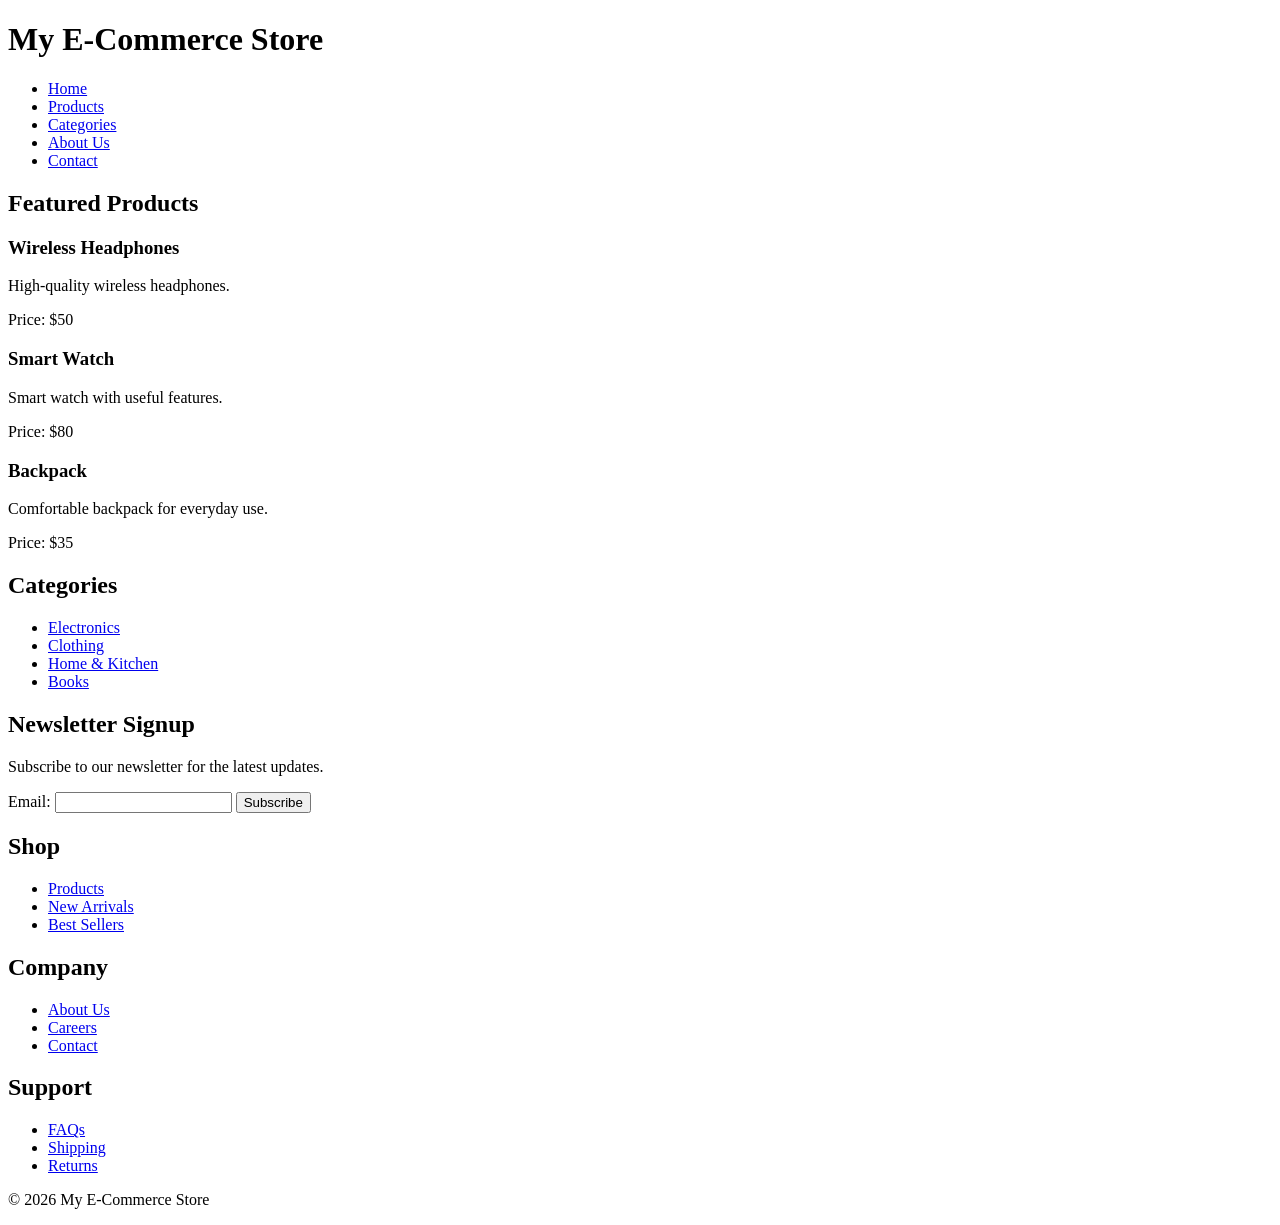
<file: lab-assignment/lab-assignment-1/index.html>
<!DOCTYPE html>
<html lang="en">
<head>
    <meta charset="UTF-8">
    <meta name="viewport" content="width=device-width, initial-scale=1.0">
    <title>E-Commerce Homepage</title>
</head>

<body>
    <header>
        <h1>My E-Commerce Store</h1>
        <nav>
            <ul>
                <li><a href="#">Home</a></li>
                <li><a href="#">Products</a></li>
                <li><a href="#">Categories</a></li>
                <li><a href="#">About Us</a></li>
                <li><a href="#">Contact</a></li>
            </ul>
        </nav>
    </header>

    <main>
        <section>
            <h2>Featured Products</h2>

            <article>
                <h3>Wireless Headphones</h3>
                <p>High-quality wireless headphones.</p>
                <p>Price: $50</p>
            </article>

            <article>
                <h3>Smart Watch</h3>
                <p>Smart watch with useful features.</p>
                <p>Price: $80</p>
            </article>

            <article>
                <h3>Backpack</h3>
                <p>Comfortable backpack for everyday use.</p>
                <p>Price: $35</p>
            </article>
        </section>

        <section>
            <h2>Categories</h2>

            <ul>
                <li><a href="#">Electronics</a></li>
                <li><a href="#">Clothing</a></li>
                <li><a href="#">Home &amp; Kitchen</a></li>
                <li><a href="#">Books</a></li>
            </ul>
        </section>

        <section>
            <h2>Newsletter Signup</h2>

            <p>Subscribe to our newsletter for the latest updates.</p>

            <form action="#" method="post">
                <label for="email">Email:</label>
                <input type="email" id="email" name="email" required>
                <button type="submit">Subscribe</button>
            </form>
        </section>
    </main>

    <footer>

        <section>
            <h2>Shop</h2>
            <ul>
                <li><a href="#">Products</a></li>
                <li><a href="#">New Arrivals</a></li>
                <li><a href="#">Best Sellers</a></li>
            </ul>
        </section>

        <section>
            <h2>Company</h2>
            <ul>
                <li><a href="#">About Us</a></li>
                <li><a href="#">Careers</a></li>
                <li><a href="#">Contact</a></li>
            </ul>
        </section>

        <section>
            <h2>Support</h2>
            <ul>
                <li><a href="#">FAQs</a></li>
                <li><a href="#">Shipping</a></li>
                <li><a href="#">Returns</a></li>
            </ul>
        </section>

        <p>&copy; 2026 My E-Commerce Store</p>

    </footer>
</body>
</html>
</file>
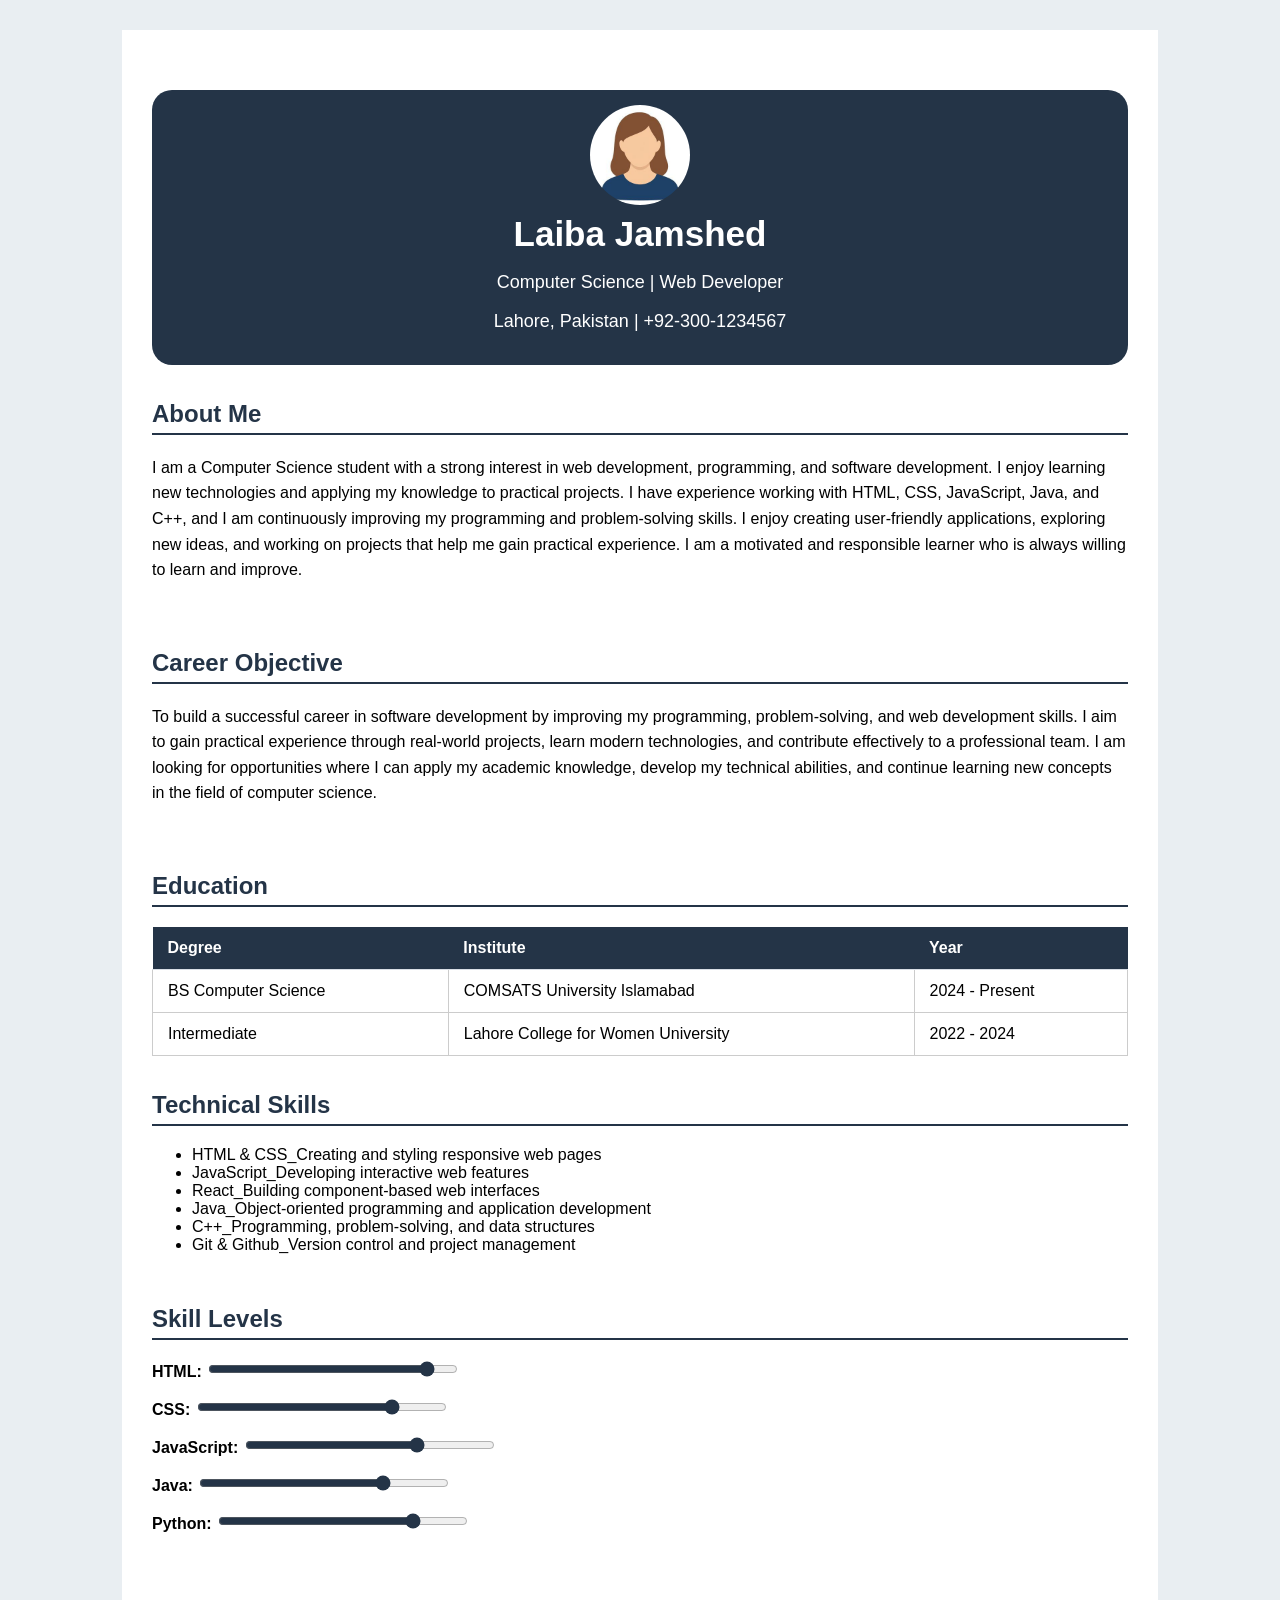
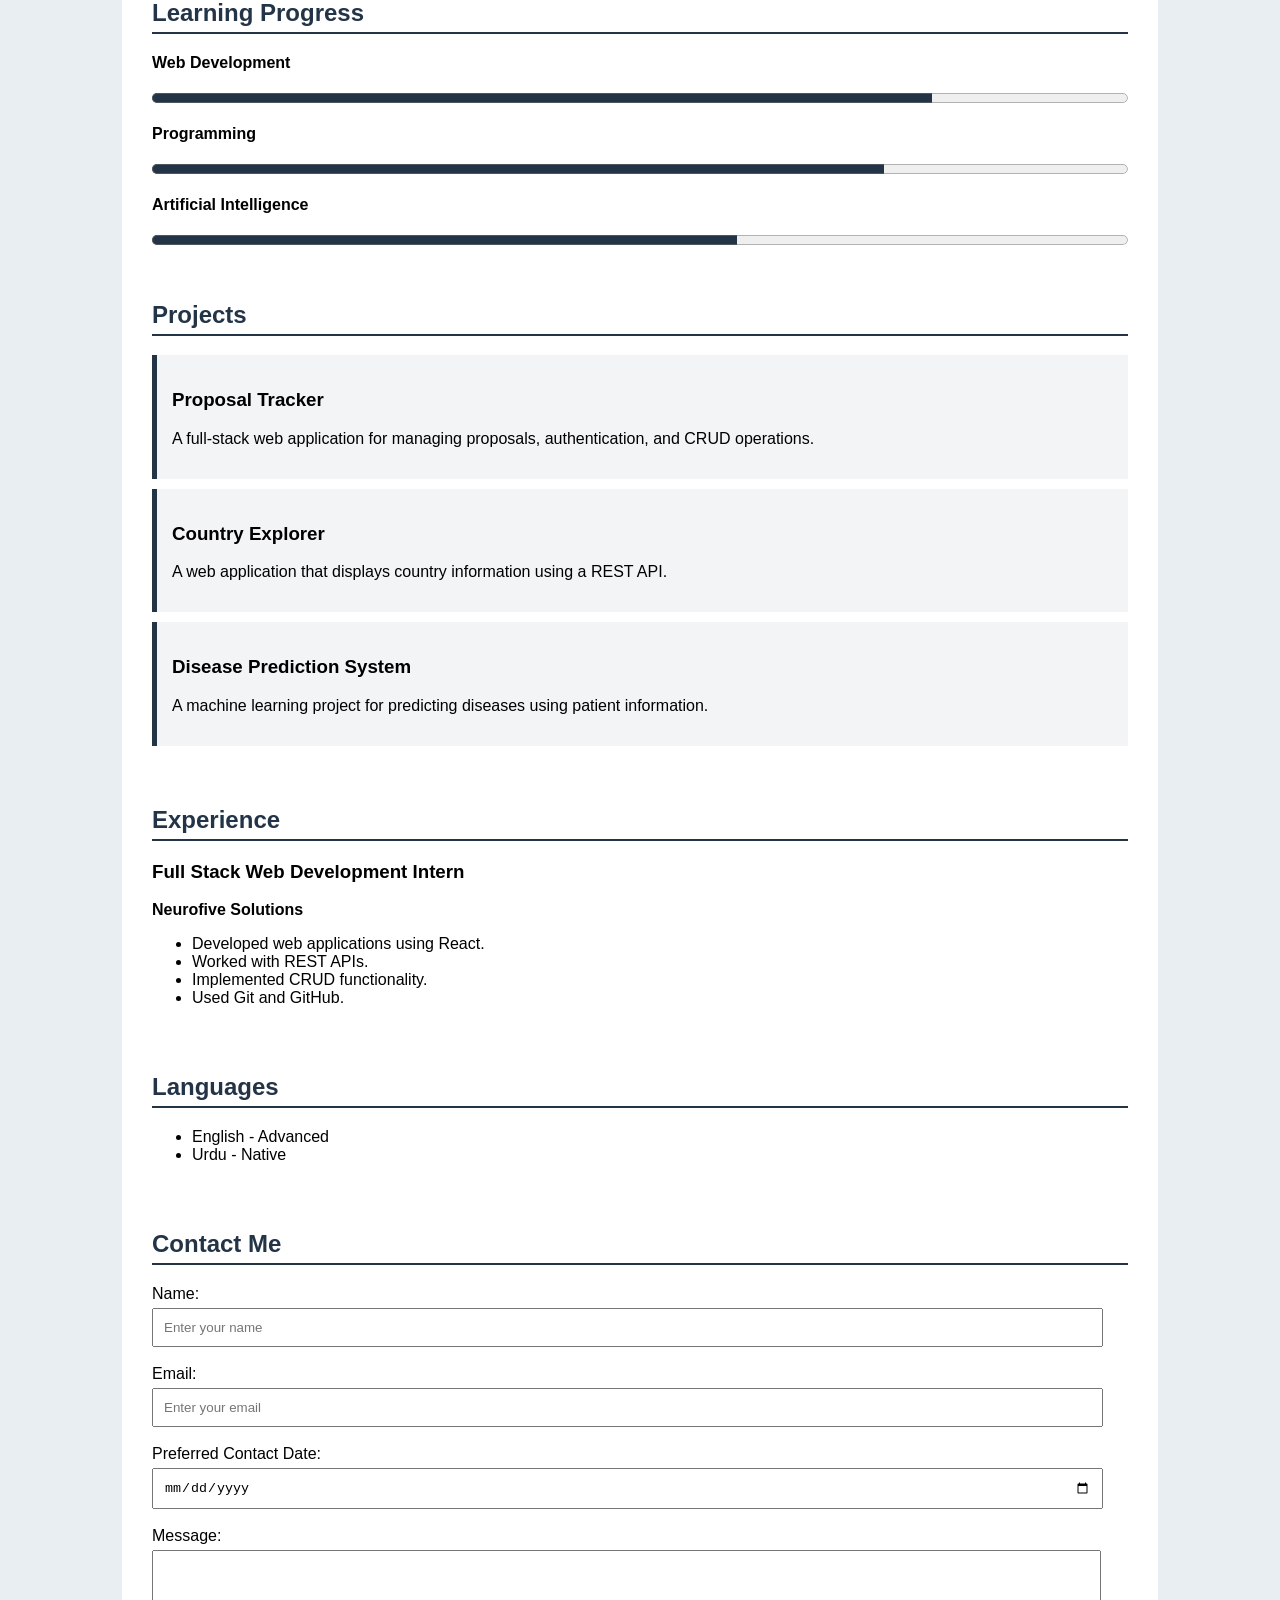
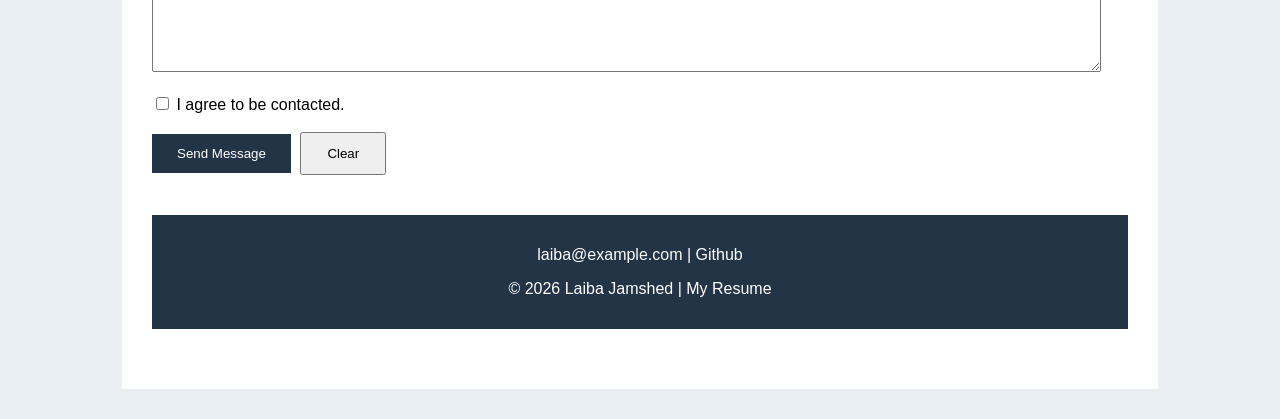
<file: assignment/assignment-1/resume.html>
<!DOCTYPE html>
<html lang="en">
<head>
    <meta charset="UTF-8">
    <meta name="viewport" content="width=device-width, initial-scale=1.0">
    <title>Document</title>
    <link rel="stylesheet" href="style.css">
   
</head>
<body id="body">
    <div id="resume">
        <header id="header">
            <img class="avator" src="avator.jpg" alt="Laiba Jamshed">
            <h1>Laiba Jamshed</h1>
            <p>
                Computer Science | Web Developer
            </p>
            <p> Lahore, Pakistan | +92-300-1234567 </p>
        </header>
        <section class="section">
            <h2 class="heading"> About Me </h2> 
            <p class="text"> I am a Computer Science student with a strong interest in web development, programming, and software development. I enjoy learning new technologies and applying my knowledge to practical projects. I have experience working with HTML, CSS, JavaScript, Java, and C++, and I am continuously improving my programming and problem-solving skills. I enjoy creating user-friendly applications, exploring new ideas, and working on projects that help me gain practical experience. I am a motivated and responsible learner who is always willing to learn and improve.

                 </p>
        </section>
        <section class="section">
             <h2 class="heading"> Career Objective </h2> 
             <p class="text"> To build a successful career in software development by improving my programming, problem-solving, and web development skills. I aim to gain practical experience through real-world projects, learn modern technologies, and contribute effectively to a professional team. I am looking for opportunities where I can apply my academic knowledge, develop my technical abilities, and continue learning new concepts in the field of computer science.
 </p> 
        </section>
        <section class="section"> 
            <h2 class="heading"> Education </h2>
            <table id="Education">
                <thead>
                <tr>
                    <th>Degree</th>
                    <th>Institute</th>
                    <th>Year</th>
                </tr>
                </thead>
                <tbody>
                <tr>
                    <td>BS Computer Science</td> 
                    <td>COMSATS University Islamabad</td>
                    <td>2024 - Present</td>
                </tr>
                <tr> 
                     <td>Intermediate</td>
                     <td>Lahore College for Women University</td> 
                     <td>2022 - 2024</td> </tr>
                </tbody>
            </table>
            <section class="section"> 
                <h2 class="heading">
                     Technical Skills 
                </h2>
                <ul class="Skills">
                    <li>HTML & CSS_Creating and styling responsive web pages</li>
                    <li>JavaScript_Developing interactive web features </li>
                    <li>React_Building component-based web interfaces</li>
                     <li>Java_Object-oriented programming and application development</li>
                    <li>C++_Programming, problem-solving, and data structures</li>
                    <li>Git & Github_Version control and project management</li>
                </ul>
                <section class="section"> 
                    <h2 class="heading">
                         Skill Levels 

                    </h2>
                    <p>
                        <strong>HTML:</strong>
                        <input class="slider" type="range"min=0 max=100 value=90>
                    </p>
                    <p>
                         <strong>CSS:</strong> 
                         <input class="slider" type="range" min="0" max="100" value="80"> 
                    </p> 
                    <p> 
                        <strong>JavaScript:</strong> 
                        <input class="slider" type="range" min="0" max="100" value="70"> 
                    </p> 
                    <p> <strong>Java:</strong> 
                        <input class="slider" type="range" min="0" max="100" value="75"> 
                    </p> 
                    <p> 
                        <strong>Python:</strong> 
                        <input class="slider" type="range" min="0" max="100" value="80"> 
                    </p>
                </section>
                <section class="section">
                     <h2 class="heading"> 
                        Learning Progress 
                    </h2> 
                        <p> 
                            <strong>Web Development</strong> 
                        </p> 
                        <progress class="progress" value="80" max="100"></progress> 
                        <p> <strong>Programming</strong> </p> 
                        <progress class="progress" value="75" max="100"> </progress> 
                        <p> <strong>Artificial Intelligence</strong> </p> 
                        <progress class="progress" value="60" max="100"> </progress>
                </section> 
                <section class="section"> 
                    <h2 class="heading"> Projects </h2> 
                    <div class="project"> 
                        <h3>Proposal Tracker</h3> 
                        <p> A full-stack web application for managing proposals, authentication, and CRUD operations. </p> 
                    </div> 
                    <div class="project"> 
                        <h3>Country Explorer</h3>
                         <p> A web application that displays country information using a REST API. </p> 
                    </div> 
                    <div class="project"> 
                        <h3>Disease Prediction System</h3> 
                        <p> A machine learning project for predicting diseases using patient information. </p> 
                    </div> 
                    </section> 
                    <section class="section"> 
                        <h2 class="heading"> Experience </h2> 
                        <h3> Full Stack Web Development Intern </h3> 
                        <p> <strong>Neurofive Solutions</strong> </p> 
                        <ul> 
                            <li>Developed web applications using React.</li> 
                            <li>Worked with REST APIs.</li> <li>Implemented CRUD functionality.</li> 
                            <li>Used Git and GitHub.</li> 
                        </ul> 
                    </section> 
                    <section class="section"> 
                        <h2 class="heading"> Languages </h2> 
                        <ul> 
                            <li>English - Advanced</li> 
                            <li>Urdu - Native</li> </ul> 
                        </section>  
                        <section class="section"> 
                            <h2 class="heading"> Contact Me </h2> 
                            <form> 
                                <label> Name: </label> 
                                <br> 
                                <input class="input" type="text" placeholder="Enter your name">
                                <br>
                                <br> 
                                <label> Email: </label> 
                                <br> <input class="input" type="email" placeholder="Enter your email"> 
                                <br><br> 
                                <label> Preferred Contact Date: </label> 
                                <br> <input class="input" type="date"> 
                                <br><br> 
                                <label> Message: </label> <br> 
                                <textarea class="input" id="message" placeholder="Write your message"> 

                                </textarea> 
                                <br><br> 
                                <label> 
                                    <input type="checkbox"> I agree to be contacted. </label> 
                                    <br><br> 
                                    <button id="submit" type="submit"> 
                                        Send Message 
                                    </button> 
                                    <button id="reset" type="reset">
                                         Clear 
                                        </button> 
                                    </form> 
                                </section> 
                                <footer id="footer">
                                     
        
      
    

    <p>
    <a class="contact-link" href="mailto:laiba@example.com">
            laiba@example.com 
    </a>
    |
    <a class="contact-link" href="https://github.com/LaibaJamshed" target="_blank">
        Github 
    </a></p>
    <p> © 2026 Laiba Jamshed | My Resume </p> 
    </footer>


    </div>    
</body>
</html>
</file>
<file: assignment/assignment-1/style.css>
#body{
            font-family: Arial, Helvetica, sans-serif;
            margin: 0;
            padding: 30px;
            background-color: #e9eef2;
        }
        #resume{
            width: 80%;
            margin: auto;
            background-color: white;
            padding: 30px;
            box-shadow: 0 0 10 gray;
        }
        #header { 
            background-color: #243447;
             color: white; 
             
             text-align: center; 
             padding: 15px; 
             margin-top: 30px;
            border-radius: 20px; }
        #header h1{
            margin: 5px;
            font-size: 35px;
        }
        #header p{
            font-size: 18px;
        }
        .heading{
            color: #243447;
            border-bottom: 2px solid #243447;
            padding-bottom: 5px;
        }
        #footer { 
            background-color: #243447;
             color: white; 
             text-align: center; 
             padding: 15px; 
             margin-top: 25px; }
        #message{
            height: 100px;
        }
        .project { 
            background-color: #f2f4f6; 
            padding: 15px; margin: 10px 0; 
            border-left: 5px solid #243447; }
        .progress{
            width: 100%;
            height: 20px;
            accent-color: #243447;
            
        }
        .skills li{
            margin: 10px;
        }
        .slider{
            width: 250px;
            accent-color: #243447;
        }
        .input{
            width: 95%;
            margin-top: 5px;
            padding: 10px;
        }
        #submit { 
            background-color: #243447; 
            color: white; 
            border: none; 
            padding: 12px 25px; 
            cursor: pointer; }
        #reset { 
            padding: 12px 25px;
             margin-left: 5px; }
            
        #Education{
            width: 100%;
            border-collapse: collapse;
            font-size: 16px;
            margin-top: 15px;
           
        }
        #Education th{
            background-color:#243447 ;
            color: white;
            padding: 12px 15px;
            text-align: left;
            border-bottom: 1px solid #d9dee5;
        }
        #Education td 
        { border: 1px solid #ccc;
             padding: 12px 15px; }
        .section{
            padding: 15px 0;
        }
        .text{
            line-height: 1.6;
        }
        .section{
            padding: 15px 0;
        }
        .avator{
            border-radius: 50%;
            width:100px;
            height:100px;
            object-fit: cover;
        }
        .contact-link{
            color: white;
            text-decoration: none;
        }
        .contact-link:hover{
            text-decoration: underline;
        }
</file>
